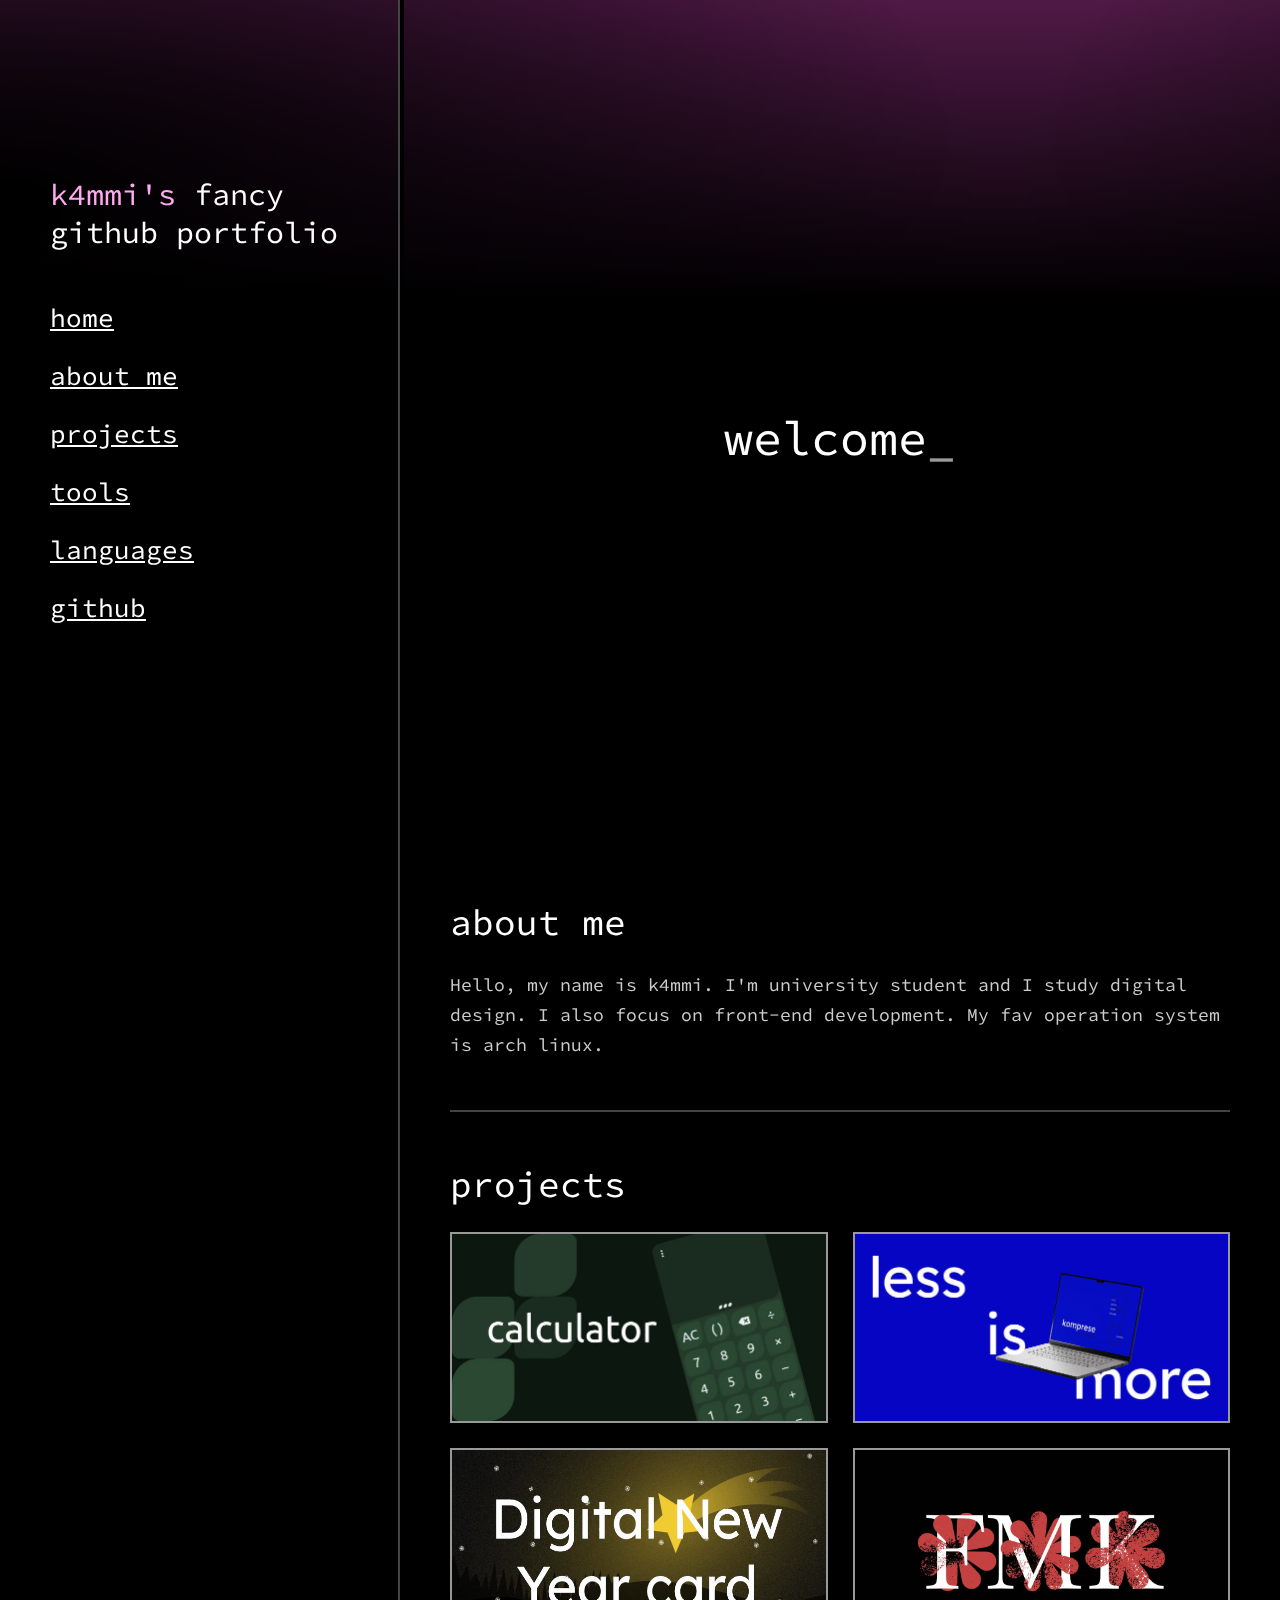
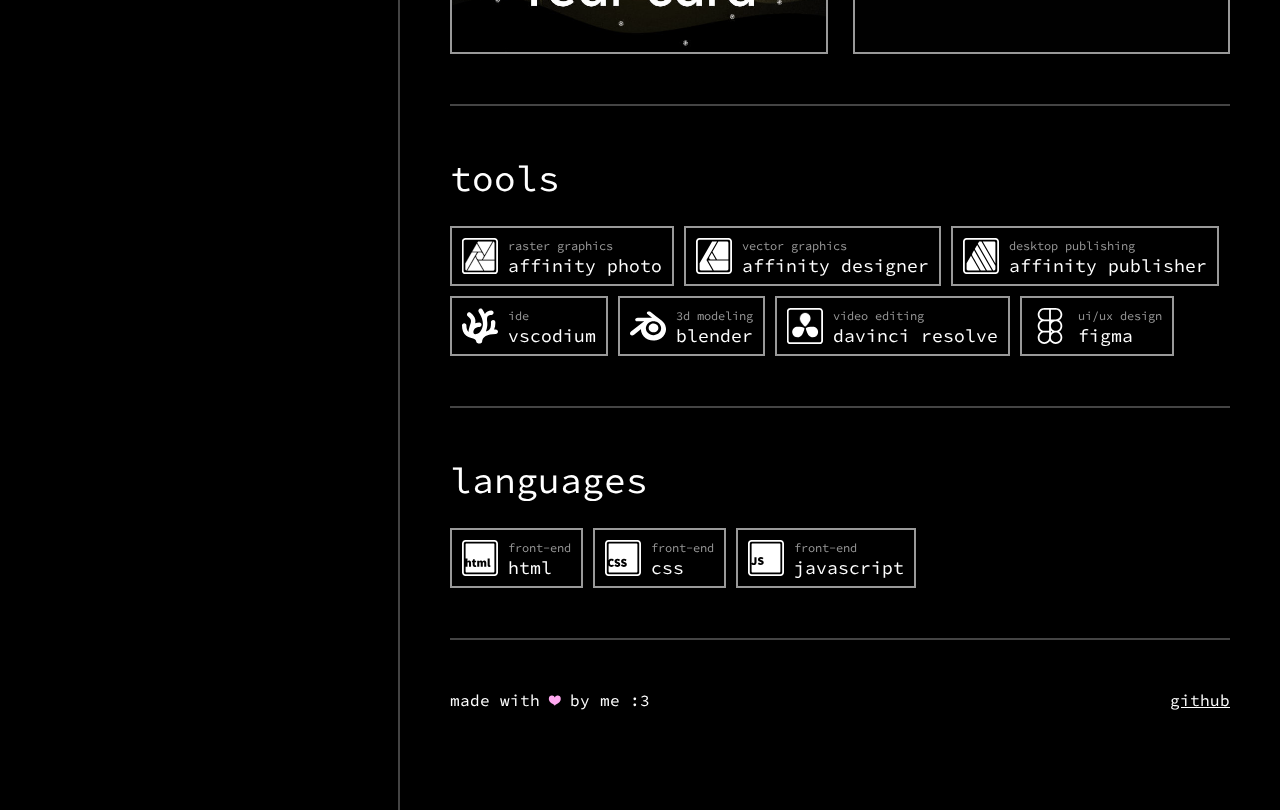
<file: index.html>
<!DOCTYPE html>
<html lang="en">
<head>
    <!-- SEO stuff -->
    <title>k4mmi's portfolio</title>
    <meta charset="UTF-8">
    <meta name="viewport" content="width=device-width, initial-scale=1.0">
    <meta name="keywords" content="developer, portfolio, front-end, webdev, designer">
    <meta name="author" content="k4mmi">
    <meta name="description" content="Welcome to the k4mmi portfolio! Here you will find information about me and my web development projects.">

    <!-- Open Graph Stuff -->
    <meta property="og:type" content="website">
    <meta property="og:site_name" content="k4mmi's github portfolio">
    <meta property="og:title" content="k4mmi's github portfolio">
    <meta property="og:description" content="Welcome to the k4mmi portfolio! Here you will find information about me and my web development projects.">
    <meta property="og:image" content="https://k4mmi.github.io/portfolio/assets/banners/web.jpg">
    <meta property="og:image:width" content="1200">
    <meta property="og:image:height" content="630">
    <meta property="og:url" content="https://k4mmi.github.io/portfolio/">

    <!-- Twitter Stuff -->
    <meta name="twitter:card" content="summary_large_image">
    <meta name="twitter:title" content="k4mmi's github portfolio">
    <meta name="twitter:description" content="Welcome to the k4mmi portfolio! Here you will find information about me and my web development projects.">
    <meta name="twitter:image" content="https://k4mmi.github.io/portfolio/assets/banners/web.jpg">

    <!-- CSS Links -->
    <link rel="shortcut icon" href="./assets/favicons/favicon.svg" type="image/x-icon">
    <link rel="stylesheet" href="./styles/style.css">
</head>
<body>

    <div class="menu-btn">

        <button onclick="menuBtn(menuStatus, 'same')"><img id="img-btn" src="./assets/icons/menu.svg" alt="Menu"></button>

    </div>

    <div class="container">

        <!-- NAV -->

        <nav id="nav-container" class="nav-container">

            <div class="nav-sticky">
    
                <span class="nav-title">
                    <mark>k4mmi's</mark> fancy github portfolio
                </span>
    
                <ul class="nav-list">
    
                    <li><a onclick="menuBtn(false, 'same')" href="./#">home</a></li>
                    <li><a onclick="menuBtn(false, 'same')" href="./#about-section">about me</a></li>
                    <li><a onclick="menuBtn(false, 'same')" href="./#projects-section">projects</a></li>
                    <li><a onclick="menuBtn(false, 'same')" href="./#tools-section">tools</a></li>
                    <li><a onclick="menuBtn(false, 'same')" href="./#languages-section">languages</a></li>
                    <li><a onclick="menuBtn(false, 'same')" href="https://github.com/k4mmi" target="_blank">github</a></li>
    
                </ul>
    
            </div>
        </nav>

        <!-- CONTENT OF THE WEBSITE -->
        <!-- (everything, what isn't a NAV) -->

        <div class="section-container">

            <div class="sections">

                <div class="main-section">

                    <h1>

                        <!-- Yeah, the typing animation is made in JS. Check /scripts/script.js, headingAnimation().-->
                        <!-- The 3D animation is just simple css magic -->
                        <span id="animated-heading">
                            <noscript>
                                welcome to <mark>k4mmi</mark>'s <br> 
                                fancy github portfolio
                            </noscript>
                        </span>

                        <!-- Animated cursor -->
                        <span class='cursor'>_</span>

                    </h1>

                </div>
                
                <div id="about-section" class="about-section">

                    <h2>about me</h2>

                    <p>Hello, my name is k4mmi. I'm university student and I study digital design. I also focus on front-end development. My fav operation system is arch linux.</p>

                </div>

                <hr>

                <div id="projects-section" class="projects-section">

                    <h2>projects</h2>

                    <div class="project-banners">

                        <a href="./projects/calculator"><img src="./assets/banners/calculator-small.jpg" alt="Calculator"></a>
                        <a href="./projects/less-is-more"><img src="./assets/banners/less-is-more-small.jpg" alt="Less is more"></a>
                        <a href="./projects/pfko"><img src="./assets/banners/pfko-small.jpg" alt="Digital New Yeard card"></a>
                        <a href="./projects/fmk-merch"><img src="./assets/banners/fmk-small.jpg" alt="FMK Merch"></a>
                        <!-- <a href="./projects/template" class="mobile-hide"><img src="./assets/banners/none-small.jpg" alt="Nothing"></a> -->
                        <!-- <a href="./projects/template" class="mobile-hide"><img src="./assets/banners/none-small.jpg" alt="Nothing"></a> -->

                    </div>

                </div>

                <hr>

                <div id="languages-section" class="tools-section">
                    
                    <h2>tools</h2>

                    <div class="tool-boxes">

                        <div class="tool-box">
                            <img src="./assets/icons/photo.svg" alt="photo">
                            <div class="tool-box-text">
                                <span class="tool-type">raster graphics</span>
                                <span class="tool-name">affinity photo</span>
                            </div>
                        </div>
                        <div class="tool-box">
                            <img src="./assets/icons/designer.svg" alt="designer">
                            <div class="tool-box-text">
                                <span class="tool-type">vector graphics</span>
                                <span class="tool-name">affinity designer</span>
                            </div>
                        </div>
                        <div class="tool-box">
                            <img src="./assets/icons/publisher.svg" alt="publisher">
                            <div class="tool-box-text">
                                <span class="tool-type">desktop publishing</span>
                                <span class="tool-name">affinity publisher</span>
                            </div>
                        </div>
                        <div class="tool-box">
                            <img src="./assets/icons/vscodium.svg" alt="vscodium">
                            <div class="tool-box-text">
                                <span class="tool-type">ide</span>
                                <span class="tool-name">vscodium</span>
                            </div>
                        </div>
                        <div class="tool-box">
                            <img src="./assets/icons/blender.svg" alt="blender">
                            <div class="tool-box-text">
                                <span class="tool-type">3d modeling</span>
                                <span class="tool-name">blender</span>
                            </div>
                        </div>
                        <div class="tool-box">
                            <img src="./assets/icons/davinci.svg" alt="davinci">
                            <div class="tool-box-text">
                                <span class="tool-type">video editing</span>
                                <span class="tool-name">davinci resolve</span>
                            </div>
                        </div>
                        <div class="tool-box">
                            <img src="./assets/icons/figma.svg" alt="figma">
                            <div class="tool-box-text">
                                <span class="tool-type">ui/ux design</span>
                                <span class="tool-name">figma</span>
                            </div>
                        </div>

                    </div>

                </div>

                <hr>

                <div id="tools-section" class="tools-section">
                    
                    <h2>languages</h2>

                    <div class="tool-boxes">

                        <div class="tool-box">
                            <img src="./assets/icons/html.svg" alt="html">
                            <div class="tool-box-text">
                                <span class="tool-type">front-end</span>
                                <span class="tool-name">html</span>
                            </div>
                        </div>
                        <div class="tool-box">
                            <img src="./assets/icons/css.svg" alt="css">
                            <div class="tool-box-text">
                                <span class="tool-type">front-end</span>
                                <span class="tool-name">css</span>
                            </div>
                        </div>
                        <div class="tool-box">
                            <img src="./assets/icons/js.svg" alt="javascript">
                            <div class="tool-box-text">
                                <span class="tool-type">front-end</span>
                                <span class="tool-name">javascript</span>
                            </div>
                        </div>

                    </div>

                </div>

                <hr>
                
                <!-- FOOTER -->

                <footer class="footer">
                    
                    <span>made with <mark>❤</mark> by me :3</span>

                    <span><a href="https://github.com/k4mmi">github</a></span>

                </footer>

            </div>

        </div>

    </div>

    <script src="./scripts/script.js"></script>

</body>
</html>
</file>
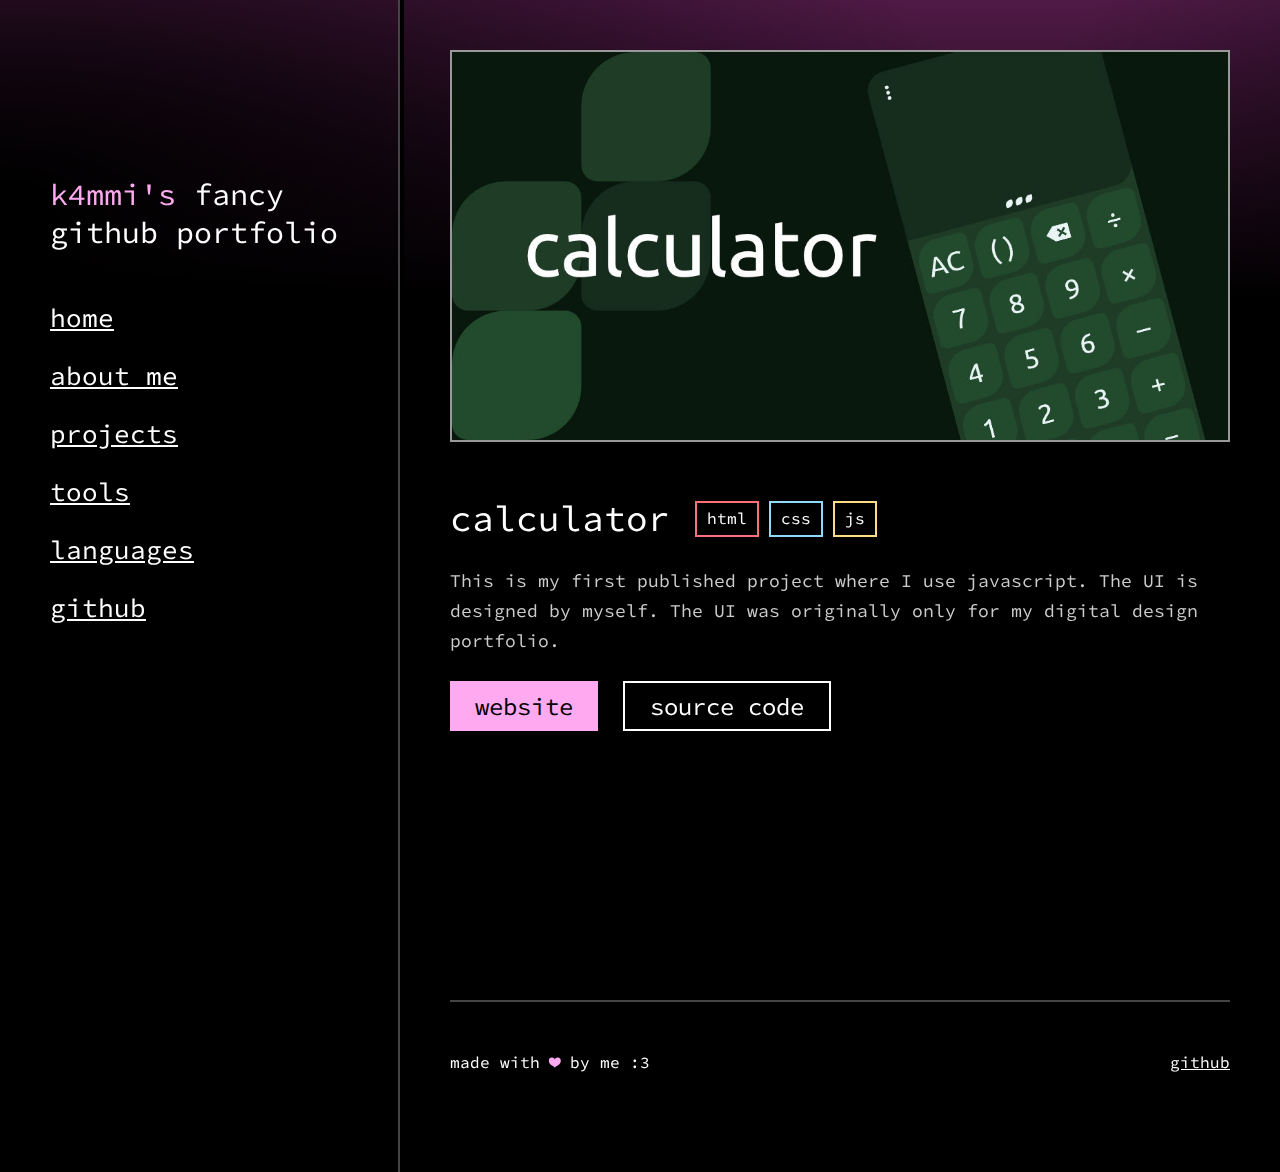
<file: projects/calculator/index.html>
<!DOCTYPE html>
<html lang="en">
    <head>
    <!-- SEO stuff -->
    <meta charset="UTF-8">
    <meta name="viewport" content="width=device-width, initial-scale=1.0">
    <meta name="keywords" content="developer, portfolio, front-end, webdev, designer, calculator, html, css, js">
    <meta property="og:type" content="website">
    <meta name="author" content="k4mmi">

    <!-- Open Graph Stuff -->
    <meta property="og:type" content="website">
    <meta property="og:site_name" content="k4mmi's github portfolio">
    <meta property="og:title" content="Calculator | k4mmi's portfolio">
    <meta property="og:image" content="https://k4mmi.github.io/portfolio/assets/banners/calculator-web.jpg">
    <meta property="og:url" content="https://k4mmi.github.io/portfolio/projects/calculator">
    <meta property="og:image:width" content="1200">
    <meta property="og:image:height" content="630">

    <!-- Twitter Stuff -->
    <meta name="twitter:card" content="summary_large_image">
    <meta name="twitter:title" content="Calculator | k4mmi's portfolio">
    <meta name="twitter:image" content="https://k4mmi.github.io/portfolio/assets/banners/calculator-web.jpg">

    <!-- CSS Links -->
    <link rel="shortcut icon" href="../../assets/favicons/favicon.svg" type="image/x-icon">
    <link rel="stylesheet" href="../../styles/style.css">
    <title>calculator | k4mmi's portfolio</title>
</head>
<body>
    
    <div class="menu-btn">
    
        <button onclick="menuBtn(menuStatus, 'up2')"><img id="img-btn" src="../../assets/icons/menu.svg" alt="Menu"></button>

    </div>

    <div class="container">

        <!-- NAV -->

        <nav id="nav-container" class="nav-container">

            <div class="nav-sticky">
    
                <span class="nav-title">
                    <mark>k4mmi's</mark> fancy github portfolio
                </span>
    
                <ul class="nav-list">
    
                    <li><a onclick="menuBtn(false, 'up2')" href="../../#">home</a></li>
                    <li><a onclick="menuBtn(false, 'up2')" href="../../#about-section">about me</a></li>
                    <li><a onclick="menuBtn(false, 'up2')" href="../../#projects-section">projects</a></li>
                    <li><a onclick="menuBtn(false, 'up2')" href="../../#tools-section">tools</a></li>
                    <li><a onclick="menuBtn(false, 'up2')" href="../../#languages-section">languages</a></li>
                    <li><a onclick="menuBtn(false, 'up2')" href="https://github.com/k4mmi" target="_blank">github</a></li>
    
                </ul>
    
            </div>
        </nav>

        <!-- CONTENT OF THE WEBSITE -->

        <div class="section-container">

            <div class="sections">

                <div class="project-section">

                    <img class="project-banner" src="../../assets/banners/calculator.jpg" alt="calculator">

                    <div class="project-title">
                        
                        <h2>calculator</h2>

                        <ul class="tags">

                            <li class="tag-html tag">html</li>
                            <li class="tag tag-css">css</li>
                            <li class="tag tag-js">js</li>

                        </ul>

                    </div>

                    <p>
                        This is my first published project where I use javascript. The UI is designed by myself. The UI was originally only for my digital design portfolio.
                    </p>

                    <div class="project-btns">

                        <a href="https://k4mmi.github.io/Calculator/"><span>website</span></a>

                        <a class="black-btn" href="https://github.com/k4mmi/Calculator"><span>source code</span></a>

                    </div>                    

                </div>

                <hr>
                
                <!-- FOOTER -->

                <footer class="footer">
                    
                    <span>made with <mark>❤</mark> by me :3</span>

                    <span><a href="https://github.com/k4mmi">github</a></span>

                </footer>
                
            </div>

        </div>

    </div>

    <script src="../../scripts/script.js"></script>

</body>
</html>
</file>
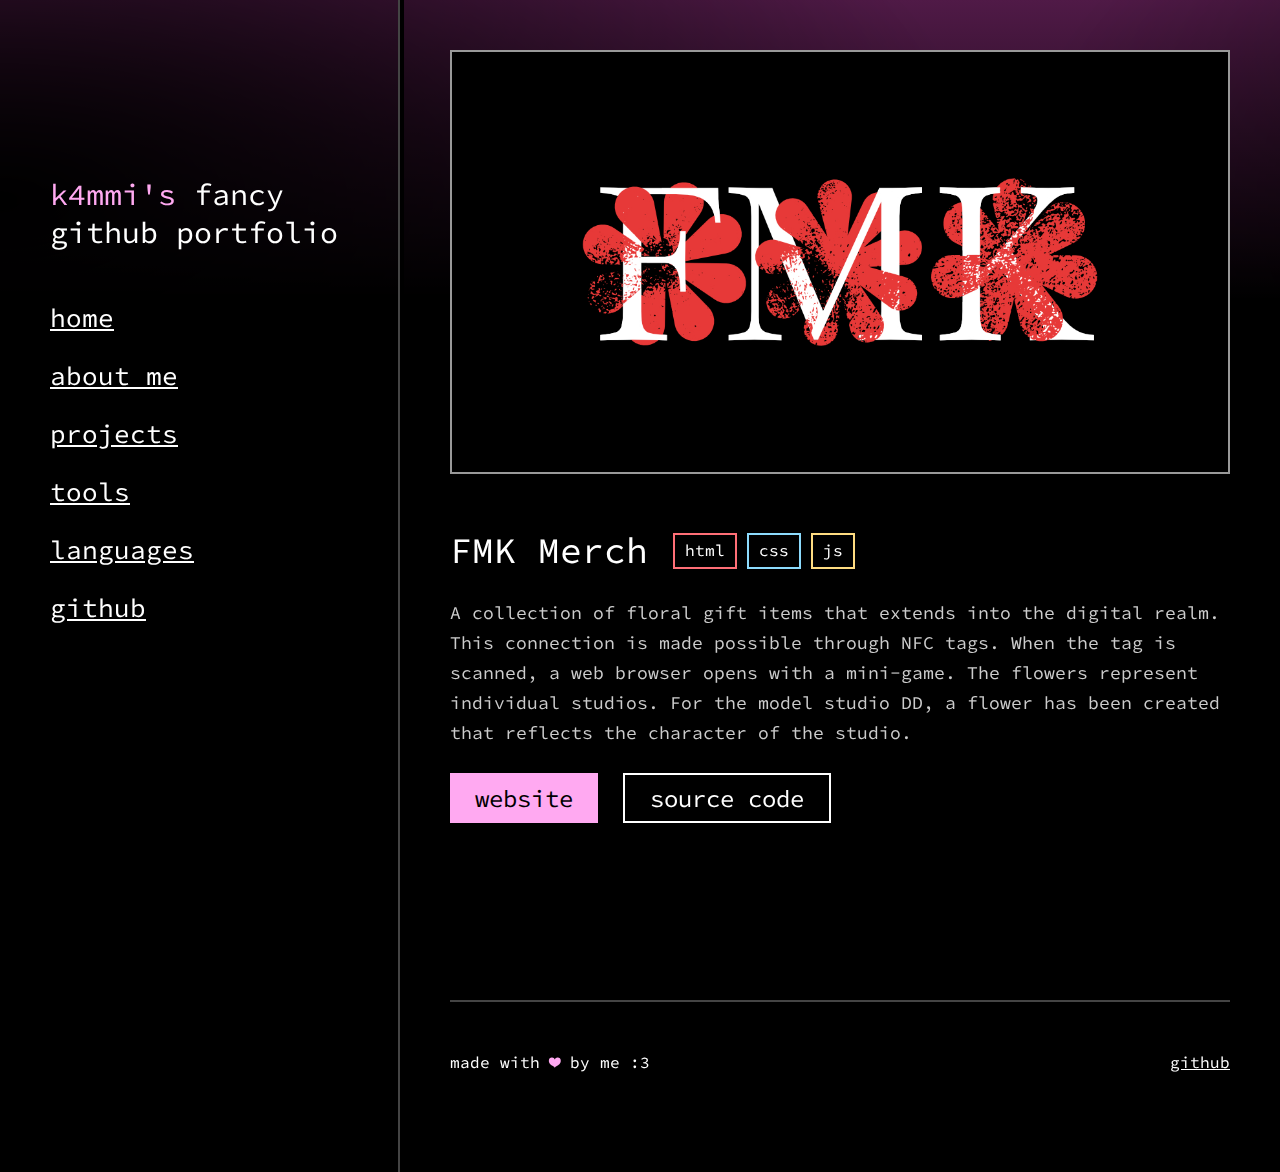
<file: projects/fmk-merch/index.html>
<!DOCTYPE html>
<html lang="en">
<head>
    <!-- SEO stuff -->
    <meta charset="UTF-8">
    <meta name="viewport" content="width=device-width, initial-scale=1.0">
    <meta name="keywords" content="developer, portfolio, front-end, webdev, design, merch, digital merch, minigame, html, css, js">
    <meta name="author" content="k4mmi">

    <!-- Open Graph Stuff -->
    <meta property="og:type" content="website">
    <meta property="og:site_name" content="k4mmi's github portfolio">
    <meta property="og:title" content="FMK Merch">
    <meta property="og:image" content="https://k4mmi.github.io/portfolio/assets/banners/fmk.jpg">
    <meta property="og:image:width" content="1200">
    <meta property="og:image:height" content="630">
    <meta property="og:url" content="https://k4mmi.github.io/portfolio/projects/fmk-merch">

    <!-- Twitter Stuff -->
    <meta name="twitter:card" content="summary_large_image">
    <meta name="twitter:title" content="FMK Merch">
    <meta name="twitter:image" content="https://k4mmi.github.io/portfolio/assets/banners/fmk.jpg">

    <!-- CSS Links -->
    <link rel="shortcut icon" href="../../assets/favicons/favicon.svg" type="image/x-icon">
    <link rel="stylesheet" href="../../styles/style.css">
    <title>lorem ipsum | k4mmi's portfolio</title>
</head>
<body>

    <div class="menu-btn">

        <button onclick="menuBtn(menuStatus, 'up2')"><img id="img-btn" src="../../assets/icons/menu.svg" alt="Menu"></button>

    </div>

    <div class="container">

        <!-- NAV -->

        <nav id="nav-container" class="nav-container">

            <div class="nav-sticky">
    
                <span class="nav-title">
                    <mark>k4mmi's</mark> fancy github portfolio
                </span>
    
                <ul class="nav-list">
    
                    <li><a onclick="menuBtn(false, 'up2')" href="../../#">home</a></li>
                    <li><a onclick="menuBtn(false, 'up2')" href="../../#about-section">about me</a></li>
                    <li><a onclick="menuBtn(false, 'up2')" href="../../#projects-section">projects</a></li>
                    <li><a onclick="menuBtn(false, 'up2')" href="../../#tools-section">tools</a></li>
                    <li><a onclick="menuBtn(false, 'up2')" href="../../#languages-section">languages</a></li>
                    <li><a onclick="menuBtn(false, 'up2')" href="https://github.com/k4mmi" target="_blank">github</a></li>
    
                </ul>
    
            </div>
        </nav>

        <!-- CONTENT OF THE WEBSITE -->

        <div class="section-container">

            <div class="sections">

                <div class="project-section">

                    <img class="project-banner" src="../../assets/banners/fmk.jpg" alt="REPLACEME">

                    <div class="project-title">
                        
                        <h2>FMK Merch</h2>

                        <ul class="tags">

                            <li class="tag-html tag">html</li>
                            <li class="tag tag-css">css</li>
                            <li class="tag tag-js">js</li>

                        </ul>

                    </div>

                    <p>
                        A collection of floral gift items that extends into the digital realm. This connection is made possible through NFC tags. When the tag is scanned, a web browser opens with a mini-game. The flowers represent individual studios. For the model studio DD, a flower has been created that reflects the character of the studio.
                    </p>

                    <div class="project-btns">

                        <a href="https://k4mmi.github.io/fmk-digital-merch/"><span>website</span></a>

                        <a class="black-btn" href="https://github.com/k4mmi/fmk-digital-merch"><span>source code</span></a>

                    </div>                    

                </div>

                <hr>
                
                <!-- FOOTER -->

                <footer class="footer">
                    
                    <span>made with <mark>❤</mark> by me :3</span>

                    <span><a href="https://github.com/k4mmi">github</a></span>

                </footer>
                
            </div>

        </div>

    </div>

    <script src="../../scripts/script.js"></script>

</body>
</html>
</file>
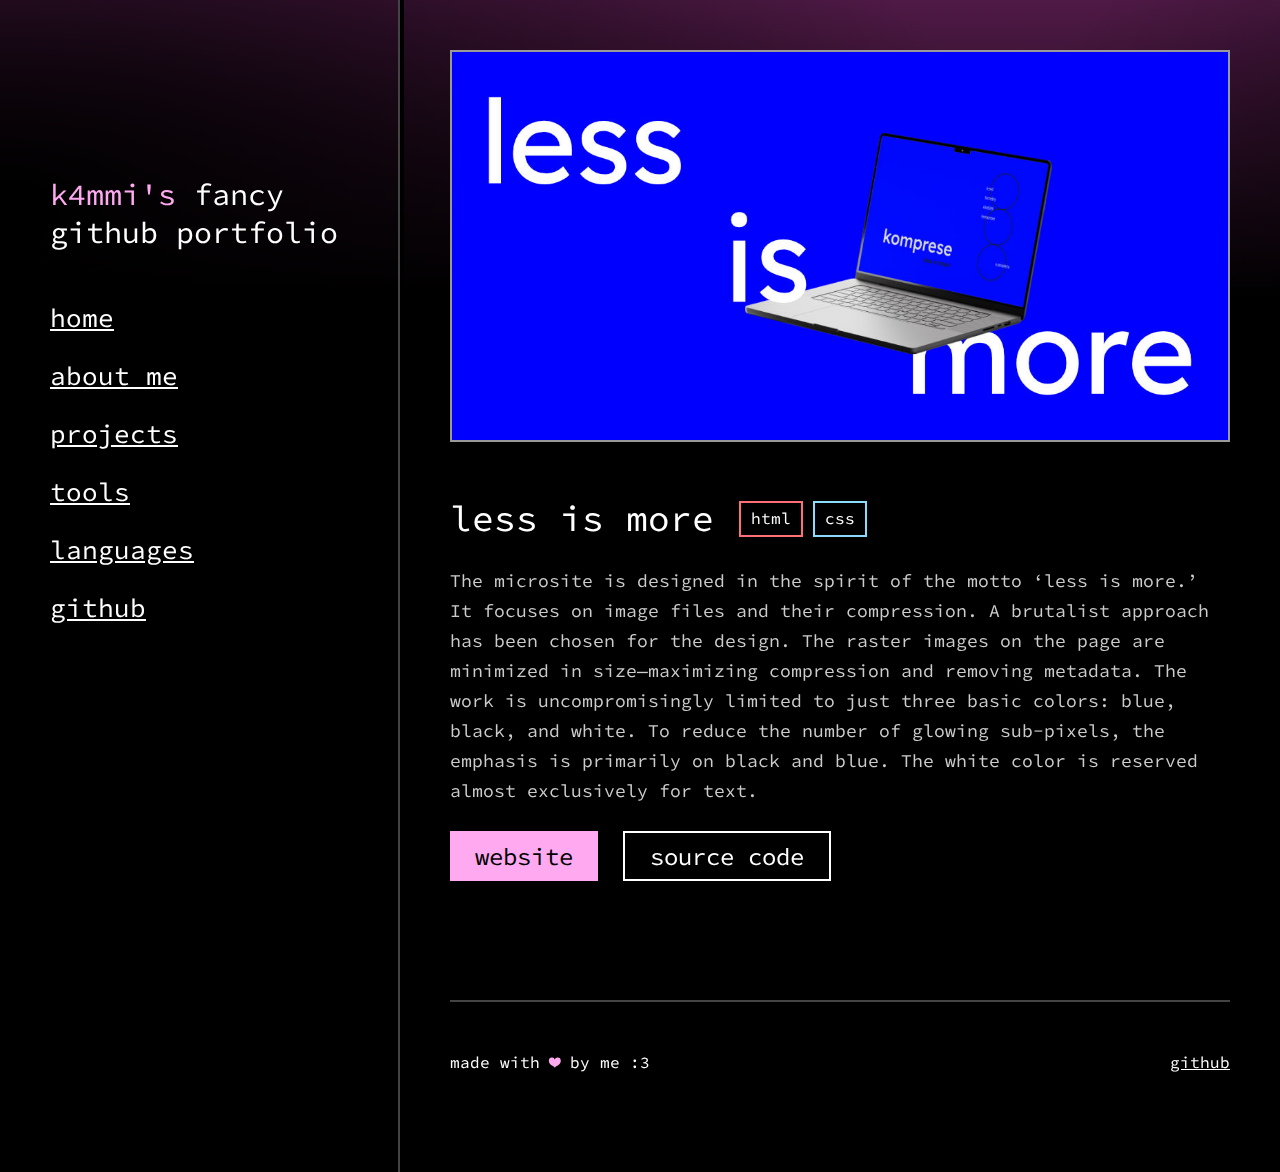
<file: projects/less-is-more/index.html>
<!DOCTYPE html>
<html lang="en">
<head>
    <!-- SEO stuff -->
    <meta charset="UTF-8">
    <meta name="viewport" content="width=device-width, initial-scale=1.0">
    <meta name="keywords" content="developer, portfolio, front-end, webdev, designer, less is more, html, css, js">
    <meta name="author" content="k4mmi">

    <!-- Open Graph Stuff -->
    <meta property="og:type" content="website">
    <meta property="og:site_name" content="k4mmi's github portfolio">
    <meta property="og:title" content="Less is more | k4mmi's portfolio">
    <meta property="og:image" content="https://k4mmi.github.io/portfolio/assets/banners/less-is-more-web.jpg">
    <meta property="og:image:width" content="1200">
    <meta property="og:image:height" content="630">
    <meta property="og:url" content="https://k4mmi.github.io/portfolio/projects/less-is-more">

    <!-- Twitter Stuff -->
    <meta name="twitter:card" content="summary_large_image">
    <meta name="twitter:title" content="Less is more | k4mmi's portfolio">
    <meta name="twitter:image" content="https://k4mmi.github.io/portfolio/assets/banners/less-is-more-web.jpg">

    <!-- CSS Links -->
    <link rel="shortcut icon" href="../../assets/favicons/favicon.svg" type="image/x-icon">
    <link rel="stylesheet" href="../../styles/style.css">
    <title>less is more | k4mmi's portfolio</title>
</head>
<body>

    <div class="menu-btn">

        <button onclick="menuBtn(menuStatus, 'up2')"><img id="img-btn" src="../../assets/icons/menu.svg" alt="Menu"></button>

    </div>

    <div class="container">

        <!-- NAV -->

        <nav id="nav-container" class="nav-container">

            <div class="nav-sticky">
    
                <span class="nav-title">
                    <mark>k4mmi's</mark> fancy github portfolio
                </span>
    
                <ul class="nav-list">
    
                    <li><a onclick="menuBtn(false, 'up2')" href="../../#">home</a></li>
                    <li><a onclick="menuBtn(false, 'up2')" href="../../#about-section">about me</a></li>
                    <li><a onclick="menuBtn(false, 'up2')" href="../../#projects-section">projects</a></li>
                    <li><a onclick="menuBtn(false, 'up2')" href="../../#tools-section">tools</a></li>
                    <li><a onclick="menuBtn(false, 'up2')" href="../../#languages-section">languages</a></li>
                    <li><a onclick="menuBtn(false, 'up2')" href="https://github.com/k4mmi" target="_blank">github</a></li>
    
                </ul>
    
            </div>
        </nav>

        <!-- CONTENT OF THE WEBSITE -->

        <div class="section-container">

            <div class="sections">

                <div class="project-section">

                    <img class="project-banner" src="../../assets/banners/less-is-more.jpg" alt="less is more">

                    <div class="project-title">
                        
                        <h2>less is more</h2>

                        <ul class="tags">

                            <li class="tag-html tag">html</li>
                            <li class="tag tag-css">css</li>
                            <!-- <li class="tag tag-js">js</li> -->

                        </ul>

                    </div>

                    <p>
                        The microsite is designed in the spirit of the motto &lsquo;less is more.&rsquo; It focuses on image files and their compression. A brutalist approach has been chosen for the design. The raster images on the page are minimized in size&mdash;maximizing compression and removing metadata. The work is uncompromisingly limited to just three basic colors: blue, black, and white. To reduce the number of glowing sub-pixels, the emphasis is primarily on black and blue. The white color is reserved almost exclusively for text.
                    </p>

                    <div class="project-btns">

                        <a href="https://k4mmi.github.io/less-is-more/"><span>website</span></a>

                        <a class="black-btn" href="https://github.com/k4mmi/less-is-more"><span>source code</span></a>

                    </div>                    

                </div>

                <hr>
                
                <!-- FOOTER -->

                <footer class="footer">
                    
                    <span>made with <mark>❤</mark> by me :3</span>

                    <span><a href="https://github.com/k4mmi">github</a></span>

                </footer>
                
            </div>

        </div>

    </div>

    <script src="../../scripts/script.js"></script>

</body>
</html>
</file>
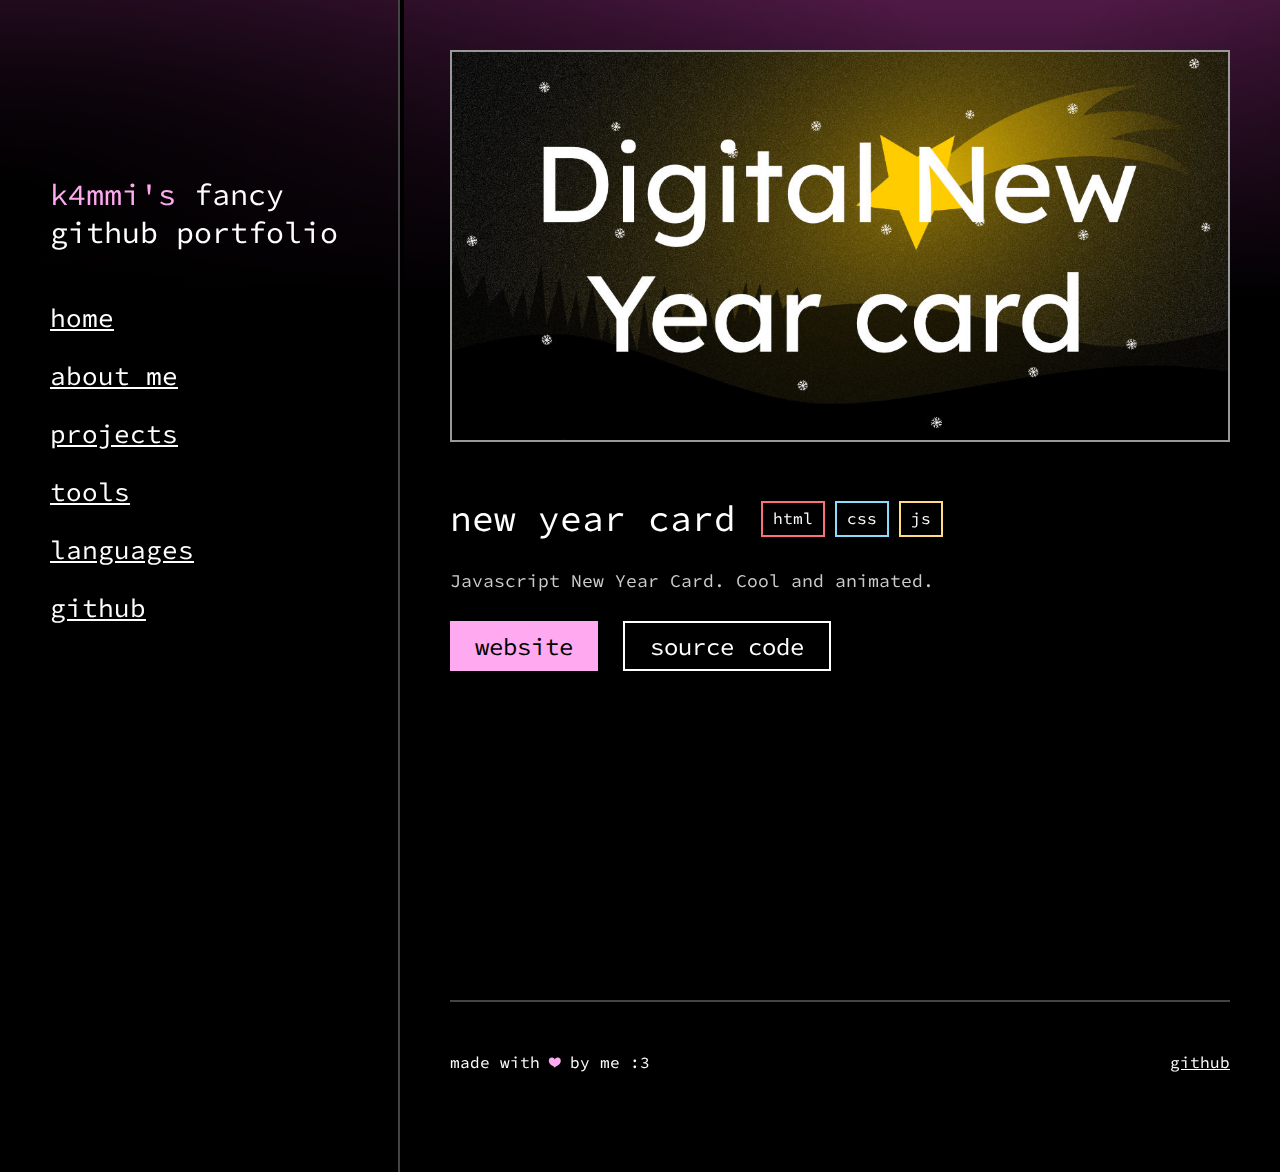
<file: projects/pfko/index.html>
<!DOCTYPE html>
<html lang="en">
<head>
    <!-- SEO stuff -->
    <meta charset="UTF-8">
    <meta name="viewport" content="width=device-width, initial-scale=1.0">
    <meta name="keywords" content="developer, portfolio, front-end, webdev, designer, new year card, html, css, js">
    <meta name="author" content="k4mmi">

    <!-- Open Graph Stuff -->
    <meta property="og:type" content="website">
    <meta property="og:site_name" content="k4mmi's github portfolio">
    <meta property="og:title" content="New Year card | k4mmi's portfolio">
    <meta property="og:image" content="https://k4mmi.github.io/portfolio/assets/banners/pfko-web.jpg">
    <meta property="og:image:width" content="1200">
    <meta property="og:image:height" content="630">
    <meta property="og:url" content="https://k4mmi.github.io/portfolio/project/pfko">

    <!-- Twitter Stuff -->
    <meta name="twitter:card" content="summary_large_image">
    <meta name="twitter:title" content="New Year card | k4mmi's portfolio">
    <meta name="twitter:image" content="https://k4mmi.github.io/portfolio/assets/banners/pfko-web.jpg">

    <!-- CSS Links -->
    <link rel="shortcut icon" href="../../assets/favicons/favicon.svg" type="image/x-icon">
    <link rel="stylesheet" href="../../styles/style.css">
    <title>new year card | k4mmi's portfolio</title>
</head>
<body>

    <div class="menu-btn">

        <button onclick="menuBtn(menuStatus, 'up2')"><img id="img-btn" src="../../assets/icons/menu.svg" alt="Menu"></button>

    </div>

    <div class="container">

        <!-- NAV -->

        <nav id="nav-container" class="nav-container">

            <div class="nav-sticky">
    
                <span class="nav-title">
                    <mark>k4mmi's</mark> fancy github portfolio
                </span>
    
                <ul class="nav-list">
    
                    <li><a onclick="menuBtn(false, 'up2')" href="../../#">home</a></li>
                    <li><a onclick="menuBtn(false, 'up2')" href="../../#about-section">about me</a></li>
                    <li><a onclick="menuBtn(false, 'up2')" href="../../#projects-section">projects</a></li>
                    <li><a onclick="menuBtn(false, 'up2')" href="../../#tools-section">tools</a></li>
                    <li><a onclick="menuBtn(false, 'up2')" href="../../#languages-section">languages</a></li>
                    <li><a onclick="menuBtn(false, 'up2')" href="https://github.com/k4mmi" target="_blank">github</a></li>
    
                </ul>
    
            </div>
        </nav>

        <!-- CONTENT OF THE WEBSITE -->

        <div class="section-container">

            <div class="sections">

                <div class="project-section">

                    <img class="project-banner" src="../../assets/banners/pfko.jpg" alt="pfko">

                    <div class="project-title">
                        
                        <h2>new year card</h2>

                        <ul class="tags">

                            <li class="tag-html tag">html</li>
                            <li class="tag tag-css">css</li>
                            <li class="tag tag-js">js</li>

                        </ul>

                    </div>

                    <p>
                        Javascript New Year Card. Cool and animated.
                    </p>

                    <div class="project-btns">

                        <a href="https://k4mmi.github.io/PFko/?c=FFA9F1&s=false"><span>website</span></a>

                        <a class="black-btn" href="https://github.com/k4mmi/PFko"><span>source code</span></a>

                    </div>                    

                </div>

                <hr>
                
                <!-- FOOTER -->

                <footer class="footer">
                    
                    <span>made with <mark>❤</mark> by me :3</span>

                    <span><a href="https://github.com/k4mmi">github</a></span>

                </footer>
                
            </div>

        </div>

    </div>

    <script src="../../scripts/script.js"></script>

</body>
</html>
</file>
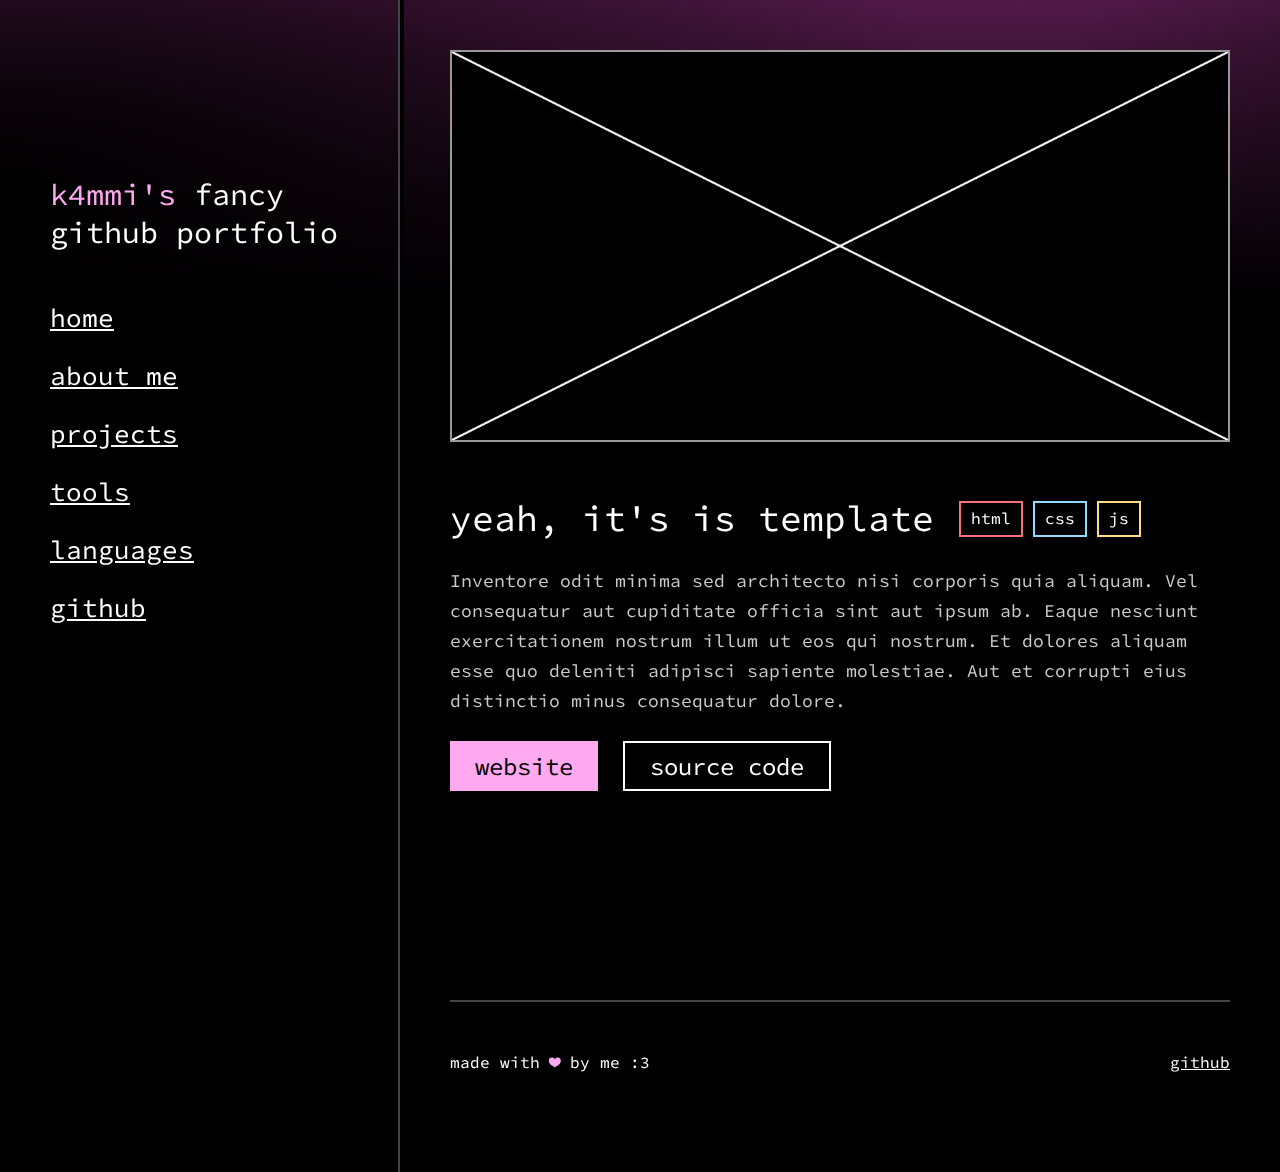
<file: projects/template/index.html>
<!DOCTYPE html>
<html lang="en">
<head>
    <!-- SEO stuff -->
    <meta charset="UTF-8">
    <meta name="viewport" content="width=device-width, initial-scale=1.0">
    <meta name="keywords" content="developer, portfolio, front-end, webdev, designer, TEMPLATE, html, css, js">
    <meta name="author" content="k4mmi">
    
    <!-- DELETE BEFORE USE!!! -->
    <meta name="robots" content="noindex,nofollow">

    <!-- Open Graph Stuff -->
    <meta property="og:type" content="website">
    <meta property="og:site_name" content="k4mmi's github portfolio">
    <meta property="og:title" content="REPLACEME">
    <meta property="og:image" content="https://k4mmi.github.io/portfolio/assets/banners/none-web.jpg">
    <meta property="og:image:width" content="1200">
    <meta property="og:image:height" content="630">
    <meta property="og:url" content="https://k4mmi.github.io/portfolio/projects/template">

    <!-- Twitter Stuff -->
    <meta name="twitter:card" content="summary_large_image">
    <meta name="twitter:title" content="REPLACEME">
    <meta name="twitter:image" content="https://k4mmi.github.io/portfolio/assets/banners/none-web.jpg">

    <!-- CSS Links -->
    <link rel="shortcut icon" href="../../assets/favicons/favicon.svg" type="image/x-icon">
    <link rel="stylesheet" href="../../styles/style.css">
    <title>lorem ipsum | k4mmi's portfolio</title>
</head>
<body>

    <div class="menu-btn">

        <button onclick="menuBtn(menuStatus, 'up2')"><img id="img-btn" src="../../assets/icons/menu.svg" alt="Menu"></button>

    </div>

    <div class="container">

        <!-- NAV -->

        <nav id="nav-container" class="nav-container">

            <div class="nav-sticky">
    
                <span class="nav-title">
                    <mark>k4mmi's</mark> fancy github portfolio
                </span>
    
                <ul class="nav-list">
    
                    <li><a onclick="menuBtn(false, 'up2')" href="../../#">home</a></li>
                    <li><a onclick="menuBtn(false, 'up2')" href="../../#about-section">about me</a></li>
                    <li><a onclick="menuBtn(false, 'up2')" href="../../#projects-section">projects</a></li>
                    <li><a onclick="menuBtn(false, 'up2')" href="../../#tools-section">tools</a></li>
                    <li><a onclick="menuBtn(false, 'up2')" href="../../#languages-section">languages</a></li>
                    <li><a onclick="menuBtn(false, 'up2')" href="https://github.com/k4mmi" target="_blank">github</a></li>
    
                </ul>
    
            </div>
        </nav>

        <!-- CONTENT OF THE WEBSITE -->

        <div class="section-container">

            <div class="sections">

                <div class="project-section">

                    <img class="project-banner" src="../../assets/banners/none.jpg" alt="REPLACEME">

                    <div class="project-title">
                        
                        <h2>yeah, it's is template</h2>

                        <ul class="tags">

                            <li class="tag-html tag">html</li>
                            <li class="tag tag-css">css</li>
                            <li class="tag tag-js">js</li>

                        </ul>

                    </div>

                    <p>
                        Inventore odit minima sed architecto nisi corporis quia aliquam. Vel consequatur aut cupiditate officia sint aut ipsum ab. Eaque nesciunt exercitationem nostrum illum ut eos qui nostrum. Et dolores aliquam esse quo deleniti adipisci sapiente molestiae. Aut et corrupti eius distinctio minus consequatur dolore.
                    </p>

                    <div class="project-btns">

                        <a href="../../#"><span>website</span></a>

                        <a class="black-btn" href="https://github.com/k4mmi/portfolio"><span>source code</span></a>

                    </div>                    

                </div>

                <hr>
                
                <!-- FOOTER -->

                <footer class="footer">
                    
                    <span>made with <mark>❤</mark> by me :3</span>

                    <span><a href="https://github.com/k4mmi">github</a></span>

                </footer>
                
            </div>

        </div>

    </div>

    <script src="../../scripts/script.js"></script>

</body>
</html>
</file>
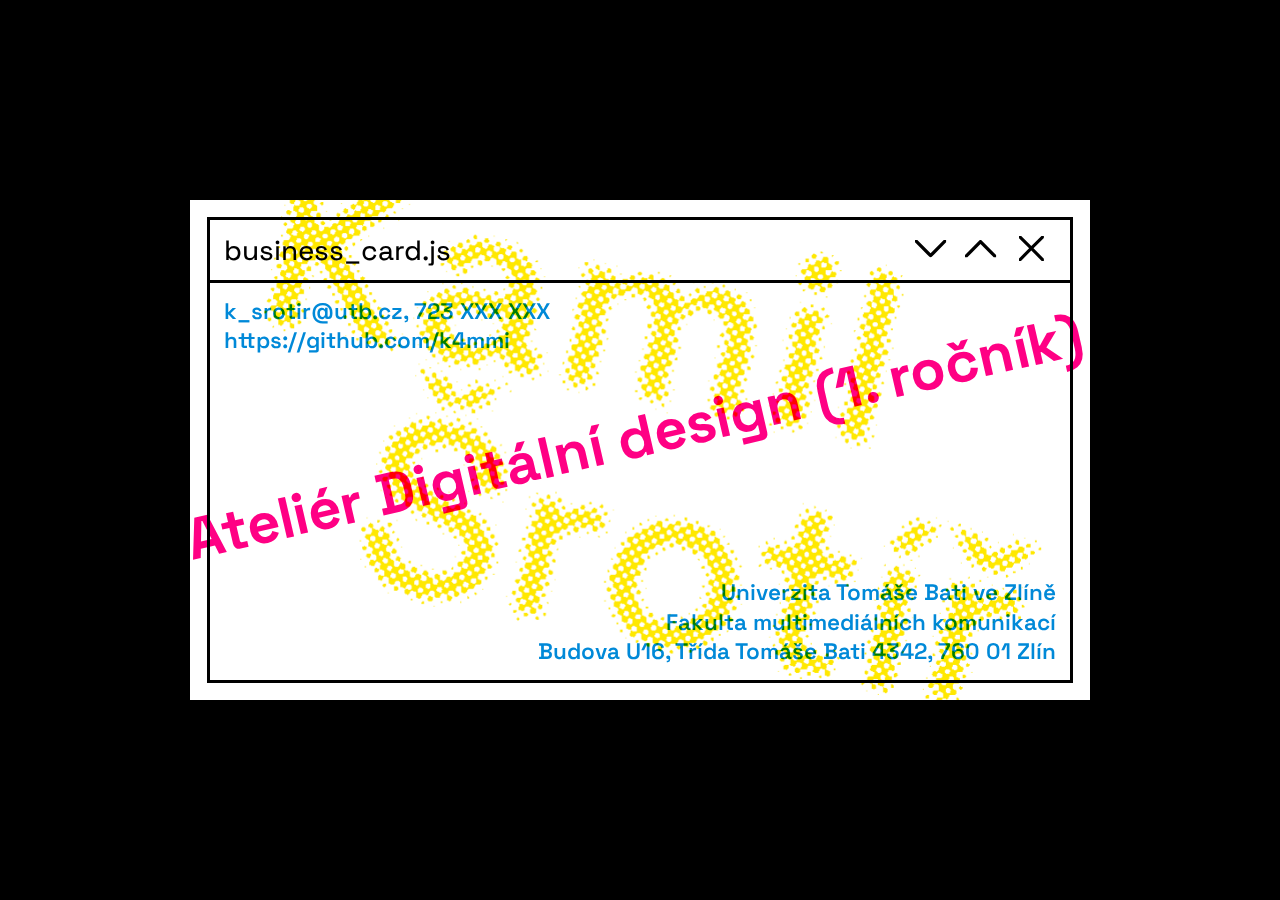
<file: other/cards/digicmyk/index.html>
<!DOCTYPE html>
<html lang="en">
<head>
    <meta charset="UTF-8">
    <meta name="viewport" content="width=device-width, initial-scale=1.0">
    <title>business_card.js</title>
    <link rel="stylesheet" href="../style.css">
    <link rel="stylesheet" href="./style.css">
    <meta name="robots" content="noindex">
    <script>
        let status = false;
    </script>
</head>
<body id="scale">
    <div id="card" class="card cmyk">
        <div class="cmyk__window">
            <div class="cmyk__windowPanel">
                <span>business_card.js</span>
                <div class="cmyk__control">
                    <button onClick="
                        document.getElementById('card').style.display= 'none';
                    ">
                        <img src="./min.svg" alt="min" height="18px">
                    </button>
                    <button onClick="
                        status ? 
                        (document.getElementById('scale').style.scale = '0.9',  status = false):
                        (document.getElementById('scale').style.scale = '1',  status = true)
                    ">
                        <img src="./max.svg" alt="max" height="18px">
                    </button>
                    <button onClick="
                        document.getElementById('card').style.display= 'none';
                    ">
                        <img src="./close.svg" alt="close" height="25px">
                    </button>
                </div>
            </div>
            <div class="cmyk__red">
                Ateliér Digitální design (1.&#8201;ročník)
            </div>
            <div class="cmyk__topLeft">
                <p>
                    <a href="mailto:k_srotir@utb.cz">k_srotir@utb.cz</a>, <a href="call:723XXXXXX">723 XXX XXX</a>
                    <br>
                    <a href="https://github.com/k4mmi">https://github.com/k4mmi</a>
                </p>
            </div>
            <div class="cmyk__bottomRight">
                <p>
                    Univerzita Tomáše Bati ve Zlíně
                    <br>
                    Fakulta multimediálních komunikací
                    <br>
                    Budova U16, Třída Tomáše Bati 4342, 760 01 Zlín
                </p>
            </div>
            <img class="cmyk__name" src="./name.png"></img>
        </div>
    </div>
</body>
</html>
</file>
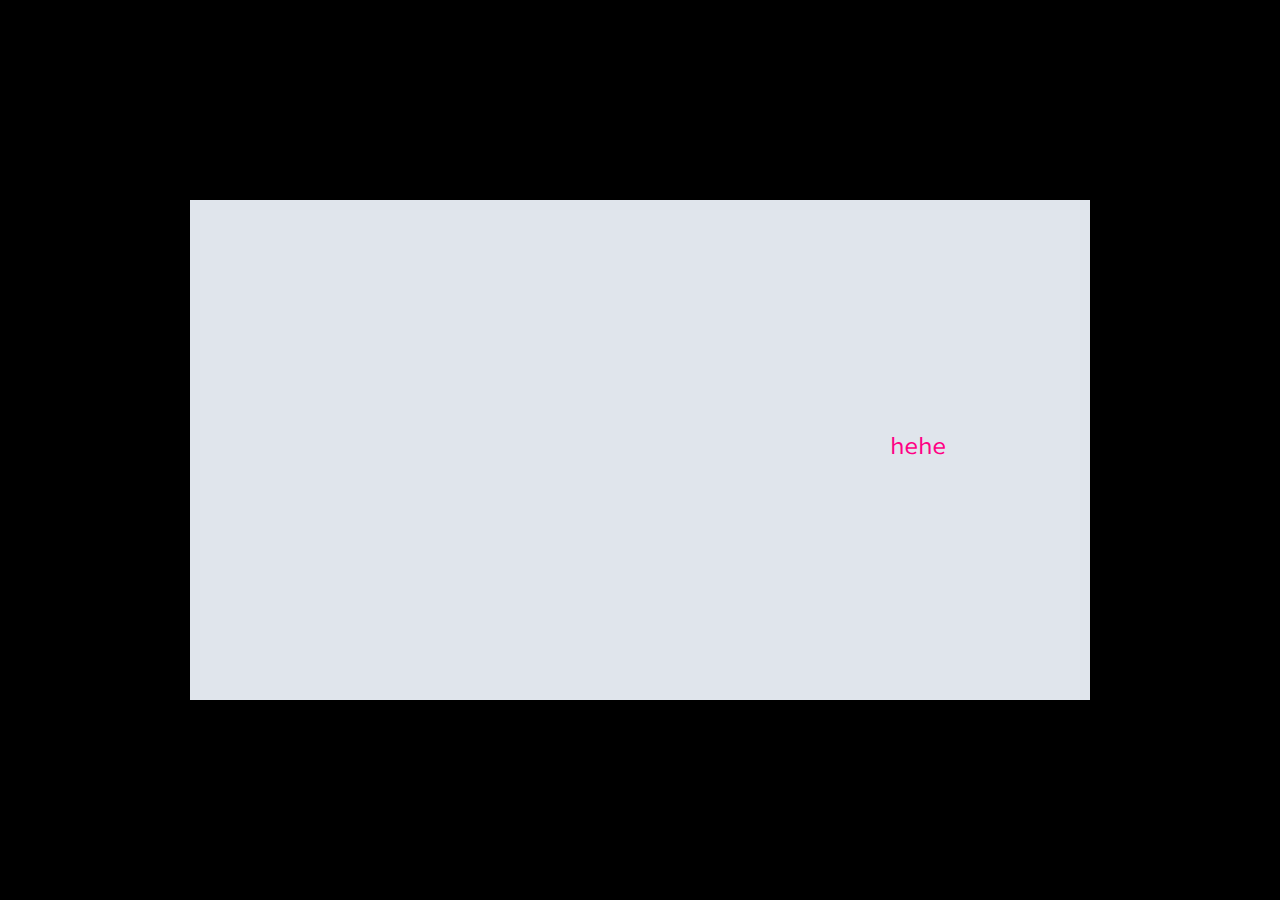
<file: other/cards/digicode/index.html>
<!DOCTYPE html>
<html lang="en">
<head>
    <meta charset="UTF-8">
    <meta name="viewport" content="width=device-width, initial-scale=1.0">
    <title>business_card.js</title>
    <link rel="stylesheet" href="../style.css">
    <link rel="stylesheet" href="./style.css">
    <meta name="robots" content="noindex">
</head>
<body>
    <div class="card code">
        <div class="code__all">
            <img class="code__image" src="./code-bg.gif" alt="cool blured code gif">
            <span class="code__text bold" style="top:20px; left: 90px">Kamil Šrotíř</span>
            <span class="code__text" style="top:90px; left: 222px"><a href="call:723XXXXXX">723 XXX XXX</a></span>
            <span class="code__text" style="top:125px; left: 270px"><a href="mailto:k_srotir@utb.cz">k_srotir@utb.cz</a></span>
            <span class="code__text" style="top:160px; left: 168px"><a href="https://github.com/k4mmi">https://github.com/k4mmi</a></span>
            <span class="code__text bold" style="top:230px; left: 94px">Ateliér Digitální design</span>
            <span class="code__text" style="top:266px; left: 134px">1. ročník</span>
            <span class="code__text" style="top:230px; left: 1700px">hehe</span>
            <span class="code__text" style="top:303px; left: 74px">Budova U16</span>
            <span class="code__text bold" style="top:373px; left: 90px">Univerzita Tomáše Bati ve Zlíně</span>
            <span class="code__text" style="top:410px; left: 80px">Fakulta multimediálních komunikací</span>
            <span class="code__text" style="top:445px; left: 80px">Třída Tomáše Bati 4342, 760 01 Zlín</span>
        </div>
    </div>
</body>
</html>
</file>
<file: styles/style.css>
/******************** VARIABLES ********************/

:root{
    --black: #000;
    --grayLight: #999;
    --grayVeryLight: #CCC;
    --grayDark: #444;
    --white: #fff;
    --fancyColor: #FFA9F1;
    --fancyColorDark: #ff7ce975;
    --fancyColorDarker: #ff52e250;
    --blue: #8CDBFD;
    --red: #FF6F77;
    --yellow: #FFDC81;
    --green: #81ffa7;
    --fontMain: SourceCodePro, monospace;
    --spaceBig: 100px;
    --spaceMedium: 50px;
    --spaceSmall: 25px;
    --spaceSmaller: 10px;
    --spaceSmallest: 5px;
    --borderWidth: 2px;
    --animation-duration: 200ms;
    --animation-duration-long: 500ms;
    --animation-duration-longer: 1000ms;
    --scale: scale(1.03);
}

/******************** FONTS ********************/

/* Source Code Pro */
@font-face {
    font-family: SourceCodePro;
    src: url(../assets/fonts/SourceCodePro-VariableFont_wght.ttf);
}

/******************** RESET AND DEFAULTS ********************/

* {
    /* Reset */
    margin: 0;
    padding: 0;
    box-sizing: border-box;
    text-decoration: none;
    list-style: none;
    border: none;
    outline: none;
    vertical-align: baseline;
    font-weight: normal;
    background: none;

    /* Default stuff */
    font-family: var(--fontMain);
    color: var(--white);
    scrollbar-width: thin;
    scrollbar-color: var(--grayDark) var(--black);
    z-index: 1;
}

html, body {
    background: var(--black);
    background: radial-gradient(var(--black), #0000 70%), linear-gradient(var(--fancyColorDarker), #0000), var(--black);
    background-blend-mode: luminosity, normal;
    background-size: 2000px 1000px, auto 300px;
    background-repeat: repeat-x, no-repeat;
    background-position: 1000px -300px, 0 0;
    animation: backgroundGradient;
    animation-duration: 10000ms;
    animation-iteration-count: infinite;
    animation-timing-function: linear;
}

@keyframes backgroundGradient {
    from {background-position: 0 -300px, 0 0, 0 0;}
    to {background-position: 2000px -300px, 0 0, 100000px -100000px;}
}


::selection {
    color: var(--black);
    background: var(--fancyColor);
}

/******************** BASIC STUFF ********************/

h1 {
    font-size: 48px;
    font-style: normal;
    font-weight: 400;
    line-height: normal;
    margin-bottom: var(--spaceSmall);
}

h2 {
    font-size: 36px;
    font-style: normal;
    font-weight: 400;
    line-height: normal;
    margin-bottom: var(--spaceSmall);
}

p {
    color: var(--grayVeryLight);
    font-size: 18px;
    font-style: normal;
    font-weight: 400;
    line-height: 30px;
    animation: textLoad;
    animation-duration: var(--animation-duration-longer);
    margin-bottom: var(--spaceSmall);
}

a {
    text-decoration: underline;
    transition: var(--animation-duration);
}

a:hover {
    color: var(--fancyColor);
}

mark{
    background: none;
    color: var(--fancyColor);
}

hr {
    border-top: var(--borderWidth) var(--grayDark) solid;
    margin: var(--spaceMedium) 0;
}

/******************** WEB ********************/

/********** CONTAINER **********/

.container {
    display: flex;
}

.menu-btn {
    width: 50px;
    height: 50px;
    backdrop-filter: blur(5px);
    position: fixed;
    top: var(--spaceSmaller);
    right: var(--spaceSmaller);
    z-index: 500;
    display: none;
}

.menu-btn:hover {
    transform: var(--scale);
    transition: none;
}

.menu-btn:active {
    transform: scale(0.9);
    transition: var(--animation-duration);
}

.menu-btn button {
    border: var(--borderWidth) var(--white) solid;
    cursor: pointer;
    width: 100%;
    height: 100%;
    justify-content: center;
    align-items: center;
}

.menu-btn img {
    width: 30px;
    padding-top: 4px;
    height: 40px;
}

.menu-btn:active img {
    transition: var(--animation-duration-long);
    rotate: 360deg;
    transform: scale(0.9);
}

/********** NAV CONTAINER **********/

.nav-container {
    border-right: var(--borderWidth) solid var(--grayDark);
    min-height: 100vh;
    width: 550px;
    padding-top: calc(50vh - 650px / 2);
    box-shadow: var(--black) 4px 0 0px;
}

/* The title in nav */
.nav-title {
    color: var(--white);
    font-size: 30px;
    font-style: normal;
    font-weight: 400;
    line-height: normal;
}

.nav-sticky {
    width: calc(325 - 2 * var(--spaceBig));
    padding: var(--spaceBig);
    position: sticky;
    top: 0;
    left: 0;
}

/* For gaps */
.nav-sticky ,.nav-list {
    display: flex;
    gap: var(--spaceMedium);
    flex-direction: column;
}

.nav-list {
    gap: var(--spaceSmall);
}

/* Links in nav */
.nav-list a{
    font-size: 26px;
    font-style: normal;
    font-weight: 400;
    line-height: normal;
    text-decoration: underline;
    text-decoration-thickness: var(--borderWidth);
    text-decoration-style: solid;
    text-decoration-skip-ink: auto;
    text-decoration-thickness: auto;
    text-underline-offset: auto;
    text-underline-position: from-font;
}

/********** SECTION CONTAINER **********/

.section-container {
    width: calc(100% - 550px); /* the nav bar width*/
    display: flex;
    padding: 0 var(--spaceBig);
    justify-content: center;
}

.sections {
    /* background: #81ffa7; */
    max-width: 950px;
}

/***** MAIN *****/

.main-section {
    display: flex;
    justify-content: center;
    align-items: center;
    height: 100vh;
}

.main-section h1 {
    font-size: 0px;
}

.main-section h1 span {
    display: inline;
    font-size: 48px;
}

.main-section .secondAnimation {
    animation-delay: 3000ms;
}

.main-section .cursor {
    animation: cursor;
    animation-iteration-count: infinite;
    font-size: 48px;
    animation-duration: 1000ms;
    color: var(--grayLight);
}

.main-section h1{
    animation-name: perspective;
    animation-duration: 5000ms;
    animation-fill-mode: forwards;
    animation-timing-function: cubic-bezier(0.5, 0.1, 1);
}

.main-section span{
    animation-name: none;
    animation-name: neonWhite;
    animation-duration: 3000ms;
    transform: perspective(100px) rotateX(30deg) rotateZ(10deg);
    animation-iteration-count: infinite;
}

.main-section mark{
    background: none;
    color: var(--fancyColor);
    /* text-shadow: var(--fancyColor) 0 0 20px; */
    animation-name: none;
    animation-name: neonFancy;
    animation-duration: 3000ms;
    animation-iteration-count: infinite;
}

@keyframes cursor {
    45% {opacity: 0;}
    55% {opacity: 1;}
}

@keyframes perspective {
    from {
        transform: perspective(200px) rotateX(70deg) rotateZ(40deg) translateZ(-200px) translateY(-200px) translateX(-300px);
    }
    to {
        transform: perspective(200px) translateX(5px);
    }
}

@keyframes neonWhite {
    0% {text-shadow: var(--white) 0 0 10px;}
    50% {text-shadow: var(--white) 0 0 5px;}
    100% {text-shadow: var(--white) 0 0 10px;}
}

@keyframes neonFancy {
    0% {text-shadow: var(--fancyColor) 0 0 10px;}
    50% {text-shadow: var(--fancyColor) 0 0 5px;}
    100% {text-shadow: var(--fancyColor) 0 0 10px;}
}

/***** ABOUT *****/

    /* nothing... */

/***** PROJECTS *****/

.project-banners {
    display: flex;
    flex-wrap: wrap;
    gap: var(--spaceSmall);
}

.project-banners a {
    width: calc(50% - var(--spaceSmall) / 2);
    display: flex;
}

.project-banners img {
    border: var(--borderWidth) var(--grayLight) solid;
    width: 100%;
    filter: grayscale(0.25);
    transition: var(--animation-duration);
}

.project-banners img:hover {
    filter: grayscale(0);
    position: relative;
    z-index: 50;
    transform: var(--scale);
}

/***** TOOLS *****/

.tool-boxes {
    display: flex;
    flex-direction: row;
    flex-wrap: wrap;
    gap: var(--spaceSmaller);
}

.tool-box {
    height: 60px;
    padding: var(--spaceSmaller);
    border: var(--borderWidth) var(--grayLight) solid;
    transition: var(--animation-duration);
    display: flex;
    width: fit-content;
}

.tool-box:hover {
    background-image: linear-gradient(30deg, var(--fancyColorDarker), #0000 50%);
}

.tool-box img {
    height: 100%;
}

.tool-box-text {
    display: flex;
    flex-direction: column;
    margin-left: var(--spaceSmaller);
}

.tool-box-text .tool-type{
    font-size: 12px;
    height: 45%;
    color: var(--grayLight);
}

.tool-box-text .tool-name{
    font-size: 18px;
    height: 55%;
}

/***** PROJECT *****/

.project-section {
    margin-top: var(--spaceMedium);
    min-height: 100vh;
}

.project-section .project-banner {
    width: 100%;
    margin-bottom: var(--spaceMedium);
    border: var(--grayLight) var(--borderWidth) solid;
}

.project-title {
    display: flex;
    align-items: center;
    gap: var(--spaceSmall);
    margin-bottom: var(--spaceSmall);
}

.project-title h2 {
    margin-bottom: 0;
}

.project-title .tags {
    display: flex;
    align-items: center;
    gap: var(--spaceSmaller);
}

.project-title .tags .tag {
    padding: var(--spaceSmallest) calc(var(--spaceSmallest) * 2);
    border: var(--grayLight) var(--borderWidth) solid;
    font-size: 16px;
    font-style: normal;
    font-weight: 400;
    line-height: normal;
    padding-bottom: 7px;
}

.project-btns {
    display: flex;
    gap: var(--spaceSmall);
    flex-wrap: wrap;
    /* justify-content: right; */
}

.project-btns a {
    display: flex;
    justify-content: center;
    align-items: center;
    height: 50px;
    color: var(--black);
    background: var(--fancyColor);
    font-size: 24px;
    text-decoration: none;
    padding: 0 var(--spaceSmall);
}

.project-btns a span {
    color: var(--black);
}

.project-btns .black-btn {
    border: var(--borderWidth) var(--white) solid;
    background: none;
}

.project-btns .black-btn span {
    color: var(--white);
}

.project-btns a:hover {
    background: var(--white);
    transform: var(--scale);
}

.project-btns .black-btn:hover {
    border-color: var(--fancyColor);
    background: none;
}

.project-btns .black-btn:hover span {
    color: var(--fancyColor);
}

/*** Colors ***/

.project-title .tags .tag-html {
    border-color: var(--red);
}

.project-title .tags .tag-css {
    border-color: var(--blue);
}

.project-title .tags .tag-js {
    border-color: var(--yellow);
}

/***** FOOTER *****/

.footer {
    display: flex;
    justify-content: space-between;
    margin-bottom: var(--spaceBig);
}

/******************** RESONSIVE ********************/

/********** WIDTH 1440px **********/

@media screen and (max-width: 1440px) {

    /********** NAV CONTAINER **********/

    .nav-container {
        width: 400px;
    }

    .nav-sticky {
        width: calc(325 - 2 * var(--spaceMedium));
        padding: var(--spaceMedium);
    }

    /********** SECTION CONTAINER **********/

    .section-container {
        width: calc(100% - 400px);
        padding: 0 var(--spaceMedium);
    }

}

/********** WIDTH 1024px **********/

@media screen and (max-width: 1024px) {

    .menu-btn {
        display: flex;
    }

    /********** NAV CONTAINER **********/

    .nav-container {
        border-right: none;
        width: 100vw;
        height: 120vh;
        clip-path: polygon(0 0, 100vw 0, 100vw 100vh, 0 100%);
        position: fixed;
        background: var(--black); 
        padding-top: 0;
        display: none;
        z-index: 300;
        top: 0;
        left: 0;
        animation-name: roll-menu;
        animation-duration: var(--animation-duration-long);
    }

    @keyframes roll-menu {
        from {transform: translateY(-100vh);}
        to {transform: translateY(0);}
    }
    
    /* The title in nav */
    .nav-title {
        display: none;
    }
    
    .nav-sticky {
        position: inherit;
    }
    
    .nav-list {
        z-index: 100;
        justify-content: center;
        height: calc(100vh - var(--spaceMedium) * 2);
        gap: var(--spaceMedium);
    }
    
    /* Links in nav */
    .nav-list a{
        font-size: 38px;
    }
    
    /********** SECTION CONTAINER **********/
    
    .section-container {
        width: 100%
    }

    /***** PROJECTS *****/

    .project-banners {
        gap: var(--spaceSmaller);
    }

    .project-banners a {
        width: calc(50% - var(--spaceSmaller) / 2);
    }

}

/********** WIDTH 550px **********/

@media screen and (max-width: 550px) {

    .mobile-hide {
        display: none !important;
    }

    /********** NAV CONTAINER **********/
    
    /* The title in nav */
    .nav-title {
        flex-wrap: wrap;
    }
    
    /********** SECTION CONTAINER **********/
    
    .section-container {
        padding: 0 var(--spaceSmall);
    }

    /***** PROJECTS *****/

    .project-banners a {
        width: 100%;
    }

    /***** PROJECT *****/

    .project-section {
        margin-top: 80px;
    }

    .project-section .project-banner {
        margin-bottom: var(--spaceSmall);
    }

    .project-btns {
        flex-direction: column;
    }

}

/********** WIDTH 420px **********/

@media screen and (max-width: 420px) {

    /***** BASICS *****/

    h1 {
        font-size: 48px;
        line-height: normal;
    }
    
    h2 {
        font-size: 32px;
    }
    
    p {
        font-size: 15px;
        line-height: 25px;
    }

    /***** PROJECTS *****/

    .project-section {
        /* margin-top: var(--spaceMedium); */
        min-height: calc(100vh - var(--spaceBig) * 1.5);
    }

}
</file>
<file: other/cards/style.css>
html {
    background: #000000;
    display: flex;
    justify-content: center;
    align-items: center;
    height: 100%;
}

body {
    width: 100vw;
    height: 100%;
    display: flex;
    justify-content: center;
    align-items: center;
}

* {
    margin: 0;
    padding: 0;
}

.card {
    height: 500px;
    width: 900px;
    background: #fff;
    position: absolute;
    overflow: hidden;
    transform-origin: center;
}


@media screen and (max-width: 920px) {
    .card {
        transform: rotate(90deg);
    }
}

@media screen and (max-width: 650px) {
    .card {
        transform: rotate(90deg) scale(.80);
    }
}

@media screen and (max-width: 500px) {
    .card {
        transform: rotate(90deg) scale(.60);
    }
}

@media screen and (max-width: 400px) {
    .card {
        transform: rotate(90deg) scale(.55);
    }
}

@media screen and (max-width: 370px) {
    .card {
        transform: rotate(90deg) scale(.50);
    }
}

@media screen and (max-width: 350px) {
    .card {
        transform: rotate(90deg) scale(.45);
    }
}
</file>
<file: other/cards/digicmyk/style.css>
.cmyk {
    display: flex;
    justify-content: center;
    align-items: center;
}

.cmyk__window {
    border: solid #000 3px;
    width: 860px;
    height: 460px;
    font-family: "Space Grotesk";
}

.cmyk__windowPanel {
    font-size: 28px;
    font-weight: 450;
    height: 60px;
    border-bottom: solid #000 3px;
    display: flex;
    justify-content: space-between;
    align-items: center;
    padding: 0 14px;
}

.cmyk__red {
    color: #ff0084;
    font-size: 58px;
    mix-blend-mode: multiply;
    position: absolute;
    text-wrap: nowrap;
    top: 200px;
    left: -14px;
    transform: rotate(-13deg);
    font-weight: 700;
    animation: red 10000ms infinite linear;
    transform-origin: center;
    pointer-events: none;
}

.cmyk__topLeft {
    padding: 14px;
}
.cmyk__bottomRight {
    padding: 14px;
    position: absolute;
    right: 20px;
    bottom: 20px;
    text-align: right;
}

.cmyk__topLeft *, .cmyk__bottomRight *{
    color: #0089d8;
    text-decoration: none;
    font-weight: 600;
    font-size: 22.5px;
    line-height: 1.3;
}

.cmyk__topLeft a:hover{
    text-decoration: underline;
}

.cmyk__name {
    mix-blend-mode: multiply;
    width: 1040px;
    position: absolute;
    top: -50px;
    left: -75px;
    animation: name 20000ms infinite linear;
    pointer-events: none;
}

.cmyk__control {
    display: flex;
}

.cmyk__control button {
    width: 50px;
    height: 60px;
    background: none;
    border: none;
}

@keyframes red {
    0% {
        font-weight: 700;
        transform: rotateZ(-13deg) rotateY(0);
    }
    50% {
        font-weight: 100;
    }
    100% {
        font-weight: 1700;
        transform: rotateZ(347deg) rotateY(360deg);
    }
}

@keyframes name {
    0% {
        transform: rotateZ(0deg);
    }
    100% {
        transform: rotateZ(360deg);
    }
}

@font-face {
    font-family: "Space Grotesk";
    src: url(./SpaceGrotesk[wght].ttf);
}
</file>
<file: other/cards/digicode/style.css>
.code {
    background: #e0e5ec;
    font-family: "Source Code Pro";

}

.code__image {
    height: 460px;
    position: absolute;
    top: 20px;
    left: 25px;
}

.code__text {
    position: absolute;
    font-size: 24px;
    color: #ff0084;
}

.code__text a{
    color: #ff0084;
    text-decoration: underline;    
}

.bold {
    font-weight: 700;
}

/* so stupid ik... but funny */
.code__all {
    animation: code infinite 3000ms steps(5);
    transition: 200ms;
    transition-timing-function: ease-in-out;
}

body:active .code__all, body:hover .code__all {
    translate: -1000px 0;
}

@keyframes code {
    0% {transform: translate(-1px, 1px);}
    20% {transform: translate(1px, -1px)}
    40% {transform: translate(-1px, -1px)}
    60% {transform: translate(1px, -1px)}
    80% {transform: translate(1px, 1px)}
    100% {transform: translate(1px, -1px)}
}

@font-face {
    font-family: "Source Code Pro";
    src: url(./SourceCodePro-VariableFont_wght.ttf);
}
</file>
